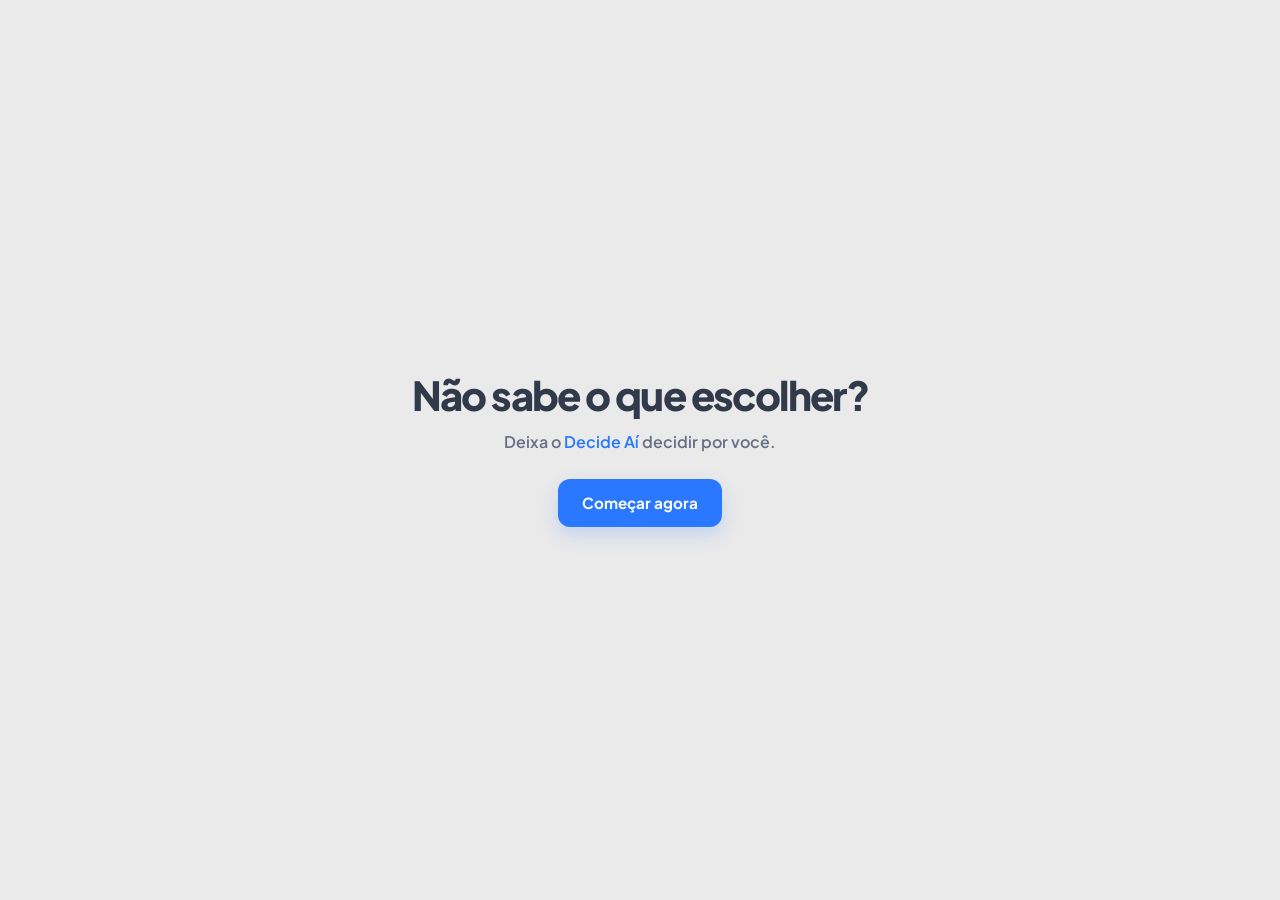
<file: index.html>
<!doctype html>
<html lang="pt-BR">
  <head>
    <meta charset="UTF-8" />
    <meta name="viewport" content="width=device-width, initial-scale=1.0" />
    <title>Decide Aí — Não sabe o que escolher?</title>
    <meta
      name="description"
      content="Não sabe o que escolher? Adicione suas opções e deixe o Decide Aí escolher uma por você."
    />
    <meta
      name="keywords"
      content="decidir, escolher, sorteio, escolha aleatória, randomizador, decidir por mim"
    />
    <meta name="author" content="Decide Aí" />
    <meta name="robots" content="index, follow" />
    <link rel="canonical" href="https://decideaii.vercel.app/" />
    <meta property="og:type" content="website" />
    <meta property="og:title" content="Decide Aí — Não sabe o que escolher?" />
    <meta
      property="og:description"
      content="Adicione suas opções e deixe o Decide Aí escolher uma por você."
    />
    <meta property="og:url" content="https://decideaii.vercel.app/" />
    <meta property="og:site_name" content="Decide Aí" />
    <meta property="og:locale" content="pt_BR" />

    <meta name="twitter:card" content="summary_large_image" />
    <meta name="twitter:title" content="Decide Aí — Não sabe o que escolher?" />
    <meta
      name="twitter:description"
      content="Adicione suas opções e deixe o Decide Aí escolher uma por você."
    />

    <link rel="stylesheet" href="./css/global.css" />
    <link rel="stylesheet" href="./css/home.css" />
  </head>

  <body>
    <main>
      <h1>Não sabe o que escolher?</h1>

      <p>Deixa o <span>Decide Aí</span> decidir por você.</p>

      <a href="./pages/escolher.html">Começar agora</a>
    </main>
  </body>
</html>
</file>
<file: css/global.css>
@import url("https://fonts.googleapis.com/css2?family=Plus+Jakarta+Sans:ital,wght@0,200..800;1,200..800&display=swap");

* {
    margin: 0;
    padding: 0;
    box-sizing: border-box;
}

:root {
    --bg: #eaeaea;
    --text: #313a4b;
    --primary: #2978ff;
    --primary-hover: #1769e8;
    --muted: #667085;
    --white: #ffffff;
    --border: #e5e5e5;
}

html {
    scroll-behavior: smooth;
}

body {
    min-height: 100vh;
    background: var(--bg);
    color: var(--text);
    font-family: "Plus Jakarta Sans", sans-serif;
    -webkit-font-smoothing: antialiased;
}

button,
input {
    font: inherit;
}
</file>
<file: css/home.css>
main {
    min-height: 100vh;
    padding: 1.5rem;
    display: flex;
    flex-direction: column;
    align-items: center;
    justify-content: center;
    text-align: center;
}

h1 {
    max-width: 600px;
    color: var(--text);
    font-size: clamp(2rem, 5vw, 2.5rem);
    font-weight: 800;
    letter-spacing: -0.04em;
    line-height: 1.1;
}

p {
    margin-top: 0.75rem;
    color: var(--muted);
    font-size: 1rem;
    font-weight: 600;
    line-height: 1.6;
}

p span {
    color: var(--primary);
}

a {
    display: inline-flex;
    align-items: center;
    justify-content: center;
    margin-top: 1.5rem;
    padding: 0.9rem 1.5rem;
    border-radius: 0.75rem;
    background: var(--primary);
    color: var(--white);
    font-size: 0.95rem;
    font-weight: 700;
    text-decoration: none;
    box-shadow: 0 8px 20px rgba(41, 120, 255, 0.2);
    transition:
        background-color 0.2s ease,
        transform 0.2s ease,
        box-shadow 0.2s ease;
}

a:hover {
    background: var(--primary-hover);
    transform: translateY(-2px);
    box-shadow: 0 12px 24px rgba(41, 120, 255, 0.28);
}

a:active {
    transform: translateY(0);
}
</file>
